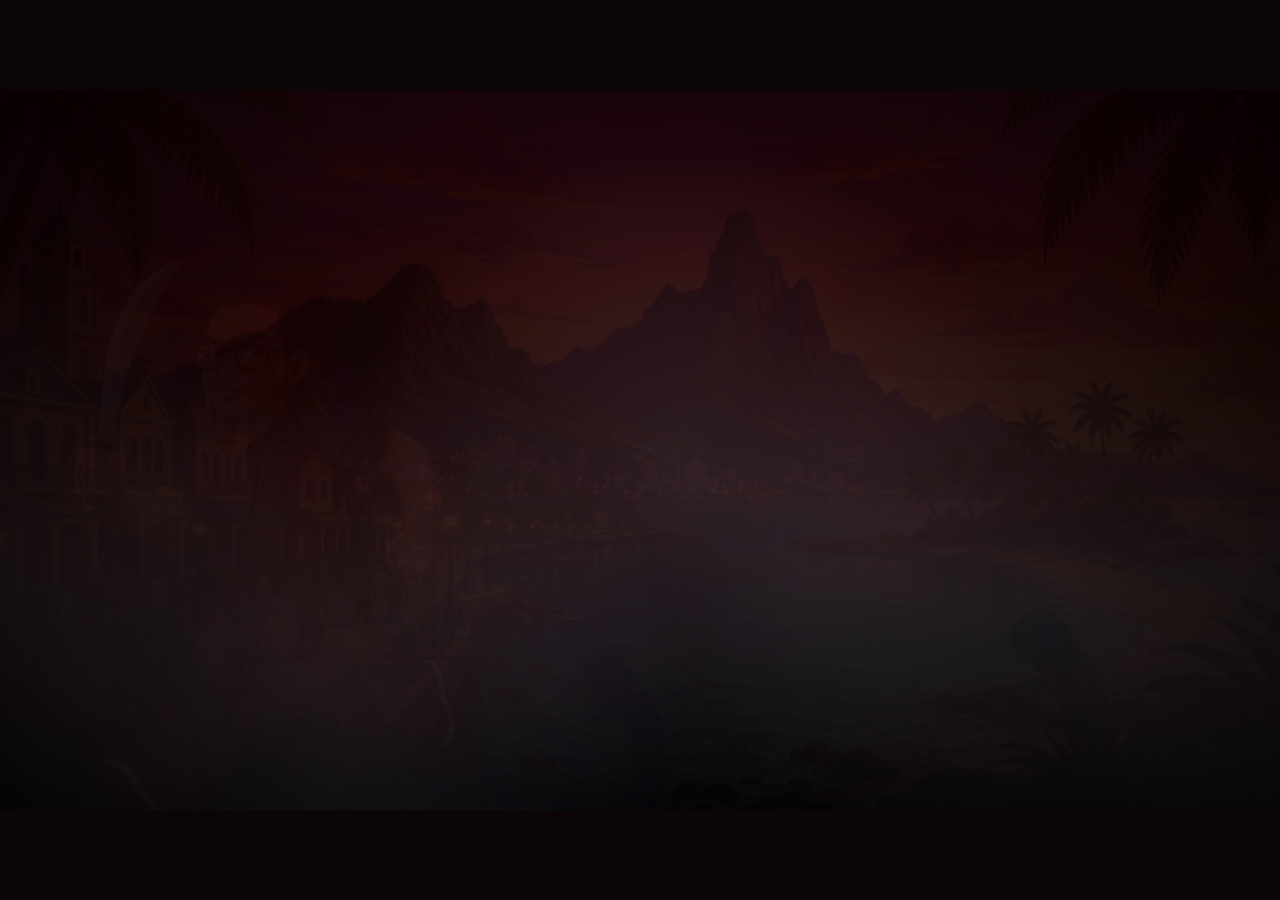
<file: index.html>
<!DOCTYPE html>
<html lang="en">
<head>
<meta charset="utf-8">
<meta name="viewport" content="width=device-width, initial-scale=1, maximum-scale=1, user-scalable=no, viewport-fit=cover">
<meta name="apple-mobile-web-app-capable" content="yes">
<meta name="mobile-web-app-capable" content="yes">
<meta name="theme-color" content="#0b0507">
<title>ZOMBI LILE RUNNER</title>
<link rel="stylesheet" href="css/style.css">
<link rel="icon" type="image/png" href="favicon.png">

</head>
<body>
<div id="stage">
<canvas id="game"></canvas>

<!-- HUD buttons -->
<button id="btnPause" class="hudbtn hidden" aria-label="Pause">II</button>
<button id="btnMute" class="hudbtn hidden" aria-label="Sound">&#9835;</button>

<!-- Title -->
<div id="title" class="screen">
  <div class="title-spacer"></div>
  <div class="menu">
    <button id="btnStart" class="big">RUN!</button>
    <div class="row">
      <button id="btnLevels" class="small">LEVELS</button>
      <button id="btnHow" class="small">HOW TO PLAY</button>
    </div>
    <div class="row">
      <button id="btnChal" class="small">DAILY</button>
      <button id="btnFits" class="small">OUTFITS</button>
      <button id="btnSets" class="small">SETTINGS</button>
    </div>
    <div id="bestLine" class="best"></div>
    <div id="dailyLine" class="best"></div>
  </div>
  <div class="credit"><div class="dev">Developed by Mr Boyjonauth Kevin</div><div class="studio"><img class="bslogo" alt="Bojo Solutions logo"><span>Bojo Solutions</span></div></div>
</div>

<!-- Level select -->
<div id="levels" class="screen hidden">
  <h2 class="drip">CHOOSE YOUR RUN</h2>
  <div id="levelGrid" class="grid"></div>
  <button id="btnLevelsBack" class="small">BACK</button>
</div>

<!-- Tutorial overlay -->
<div id="tutorial" class="screen hidden">
  <div class="tut">
    <div class="tut-half left"><div class="tut-icon">&#8679;</div><b>TAP LEFT</b><br>or swipe up<br>= JUMP<br><small>tap again in the air = double jump</small></div>
    <div class="tut-half right"><div class="tut-icon">&#9876;</div><b>TAP RIGHT</b><br>= SABRE<br><small>1 tap: chop the head off<br>2 taps: cleave in half<br>3 taps: SPIN (needs a full spin meter)</small></div>
  </div>
  <div class="tut-bottom"><b>SWIPE DOWN</b> anywhere = SLIDE &nbsp;|&nbsp; Keyboard: <b>Space/&uarr;</b> jump, <b>&darr;/S</b> slide, <b>X/J/Enter</b> sabre, <b>P</b> pause<br>
  Only a cut to the head (or a cleave) kills. Stomping just staggers. Helmets need a cleave. Guns picked up on the run <b>auto-fire</b> (tap-right is still the sabre). Vehicles fire rockets, on tap or automatically. Big brutes and tanks: slide under, cleave, or use a gun.</div>
  <button id="btnTutGo" class="big">GOT IT</button>
</div>

<!-- Level intro / complete -->
<div id="card" class="screen hidden">
  <div class="card-inner">
    <div id="cardKicker" class="kicker"></div>
    <h2 id="cardTitle" class="drip"></h2>
    <p id="cardText"></p>
    <button id="btnCard" class="big">GO</button>
  </div>
</div>

<!-- Pause -->
<div id="pause" class="screen hidden">
  <h2 class="drip">PAUSED</h2>
  <button id="btnResume" class="big">RESUME</button>
  <div class="row"><button id="btnQuit" class="small">QUIT TO TITLE</button>
    <button id="btnVibePause" class="small">VIBRATION: ON</button></div>
</div>

<!-- Daily challenges -->
<div id="challenges" class="screen hidden">
  <h2 class="drip">DAILY CHALLENGES</h2>
  <p id="chalDate" class="kicker"></p>
  <div id="chalList" class="chal-list"></div>
  <p class="best" id="chalBank"></p>
  <button id="btnChalBack" class="small">BACK</button>
</div>

<!-- Outfits -->
<div id="outfits" class="screen hidden">
  <h2 class="drip">OUTFITS</h2>
  <p class="kicker">Tints for Bojo. Unlock them by playing.</p>
  <div id="fitGrid" class="fit-grid"></div>
  <button id="btnFitsBack" class="small">BACK</button>
</div>

<!-- Settings -->
<div id="settings" class="screen hidden">
  <h2 class="drip">SETTINGS</h2>
  <div class="row" style="margin:2vmin 0">
    <button id="btnVibe" class="small">VIBRATION: ON</button>
  </div>
  <p>Vibration buzzes on hits, big kills and explosions (if your phone supports it).</p>
  <button id="btnSetsBack" class="small">BACK</button>
</div>

<!-- Game over -->
<div id="over" class="screen hidden">
  <h2 class="drip">YOU GOT BITTEN</h2>
  <p id="overText"></p>
  <button id="btnRetryLevel" class="big">TRY THIS LEVEL AGAIN</button>
  <div class="row"><button id="btnRetry" class="small">RESTART FROM PORT LOUIS</button><button id="btnOverTitle" class="small">TITLE</button></div>
</div>

<!-- Victory -->
<div id="victory" class="screen hidden">
  <h2 class="drip gold">MAURITIUS IS SAVED!</h2>
  <p id="vicText"></p>
  <button id="btnVicAgain" class="big">RUN AGAIN</button>
</div>

</div><!-- /stage -->

<!-- Rotate hint (full viewport, not letterboxed) -->
<div id="rotate" class="hidden">
  <div class="phone"></div>
  <p>Turn your phone sideways for the best run</p>
  <button id="btnRotateOk" class="small">PLAY ANYWAY</button>
</div>

<script src="js/assets.js"></script>
<script src="js/voice.js"></script>
<script src="js/audio.js"></script>
<script src="js/levels.js"></script>
<script src="js/art.js"></script>
<script src="js/game.js"></script>
</body>
</html>
</file>
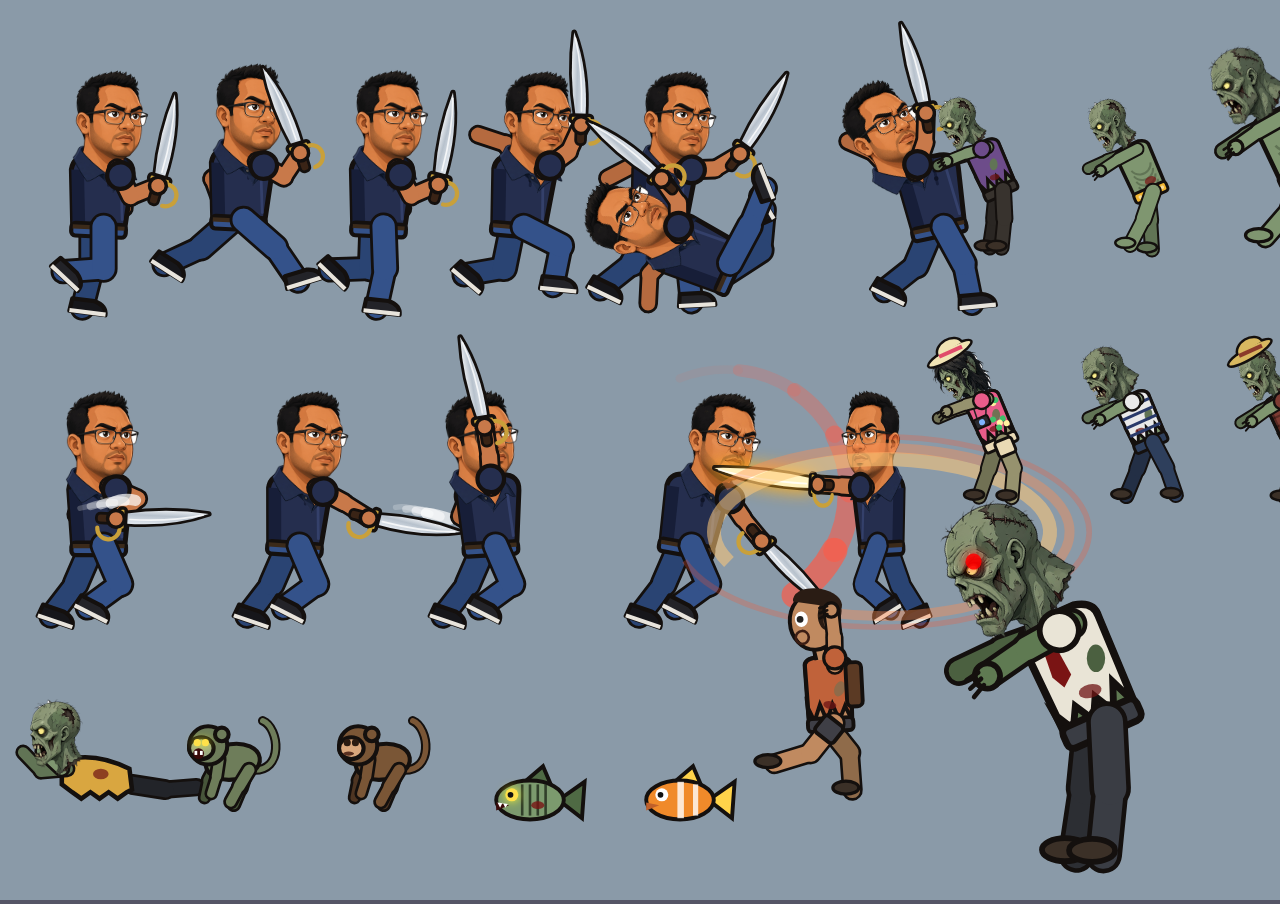
<file: tools/art_test.html>
<!DOCTYPE html><html><body style="margin:0;background:#556"><canvas id="c" width="1600" height="900"></canvas>
<script src="../js/assets.js"></script><script src="../js/art.js"></script>
<script>
var c=document.getElementById('c').getContext('2d');
ZRArt.load(function(){
  c.fillStyle='#8a9aa8';c.fillRect(0,0,1600,900);
  c.save();c.scale(1.4,1.4);
  var poses=[['run',0],['run',1.6],['run',3.1],['jump',0],['fall',0],['slide',0],['hurt',0]];
  poses.forEach(function(p,i){c.save();c.translate(70+i*100,220);ZRArt.hero(c,{pose:p[0],phase:p[1]});c.restore();});
  [['slash',0.1],['slash',0.6],['cleave',0.2],['cleave',0.7],['spin',0.3]].forEach(function(p,i){c.save();c.translate(70+i*140,450);ZRArt.hero(c,{pose:'run',phase:0.5,atype:p[0],at:p[1],power:i==4});c.restore();});
  c.restore();
  var outfits=['city','swim','swim','hiker','tourist','fisher','cane'];
  c.save();c.translate(0,0);
  outfits.forEach(function(o,i){var z={type:i==2?'brute':'walker',phase:i,seed:i+1,skin:'#7f9670',outfit:ZRArt.outfit(o,i*7+ (o=='swim'&&i==2?2:0)),head:o=='swim'&&i==1?'zHead0':['zHead0','zHead1','zHead2'][i%3]};
    c.save();c.translate(1000+ (i%4)*150, 250+Math.floor(i/4)*250);ZRArt.zombie(c,z);c.restore();});
  var extra=[{type:'crawler',phase:1,seed:3,skin:'#7f9670',outfit:ZRArt.outfit('city',3),head:'zHead0'},{type:'monkey',phase:1,tr:1},{type:'monkey',phase:1,tr:0},{type:'fish',tr:1},{type:'fish',tr:0},
   {type:'walker',phase:0.5,seed:4,skin:'#7f9670',tr:0,humanSkin:'#c08a60',outfit:ZRArt.outfit('hiker',2),head:'zHead0',panic:true}];
  extra.forEach(function(z,i){c.save();c.translate(80+i*150,800);c.scale(1.3,1.3);ZRArt.zombie(c,z);c.restore();});
  c.save();c.translate(1100,860);ZRArt.zombie(c,{type:'boss',phase:0,seed:9,skin:'#5f7a52',outfit:ZRArt.outfit('city',1),head:'zHead2'});c.restore();
  window.done=true;
});
</script></body></html>
</file>
<file: css/style.css>
* { box-sizing: border-box; -webkit-tap-highlight-color: transparent; }
html, body { margin: 0; padding: 0; width: 100%; height: 100%; height: 100dvh; overflow: hidden; background: #0b0507;
  overscroll-behavior: none; touch-action: manipulation; -webkit-user-select: none; user-select: none; -webkit-touch-callout: none;
  font-family: "Trebuchet MS", "Segoe UI", Roboto, Arial, sans-serif; color: #f3ead8;
  --sat: env(safe-area-inset-top, 0px);
  --sar: env(safe-area-inset-right, 0px);
  --sab: env(safe-area-inset-bottom, 0px);
  --sal: env(safe-area-inset-left, 0px); }

/* Letterboxed 16:9 stage (sized/positioned in JS). Menus live inside it so they stay aligned with the game. */
#stage { position: fixed; left: 0; top: 0; width: 100%; height: 100%; overflow: hidden; background: #000; }
canvas#game { position: absolute; inset: 0; width: 100%; height: 100%; display: block; touch-action: none; }

.hidden { display: none !important; }
.screen { position: absolute; inset: 0; display: flex; flex-direction: column; align-items: center; justify-content: center;
  gap: 2vmin; padding: 8px;
  text-align: center; z-index: 5;
  overflow-x: hidden; overflow-y: auto; min-height: 0; max-height: 100%;
  touch-action: pan-y; -webkit-overflow-scrolling: touch; overscroll-behavior: contain; }
#levels, #pause, #over, #victory, #card, #tutorial, #challenges, #outfits, #settings { background: radial-gradient(ellipse at center, rgba(30,6,8,.80), rgba(5,2,3,.94)); }
#title { justify-content: flex-end; padding-bottom: 5%; background: transparent; pointer-events: none; overflow: hidden; }
#title .menu { pointer-events: auto; display: flex; flex-direction: column; align-items: center; gap: 1.6vmin; flex: 0 0 auto; max-height: 100%; overflow-y: auto; touch-action: pan-y; -webkit-overflow-scrolling: touch; }
.title-spacer { flex: 1; min-height: 0; }
.row { display: flex; gap: 2vmin; flex-wrap: wrap; justify-content: center; }
button { font-family: inherit; cursor: pointer; border: none; color: #fff; text-shadow: 0 2px 0 rgba(0,0,0,.5); touch-action: manipulation; }
button.big { font-size: clamp(20px, 5vmin, 40px); font-weight: 900; letter-spacing: .12em; padding: 1.6vmin 7vmin; border-radius: 14px;
  background: linear-gradient(#d4202a, #7c0b10); box-shadow: 0 6px 0 #3e0306, 0 0 30px rgba(220,30,30,.45); }
button.big:active { transform: translateY(4px); box-shadow: 0 2px 0 #3e0306; }
button.small { font-size: clamp(13px, 2.8vmin, 20px); font-weight: 800; letter-spacing: .08em; padding: 1.2vmin 3.5vmin; border-radius: 10px;
  background: rgba(255,255,255,.12); border: 2px solid rgba(255,255,255,.25); }
.best { font-size: clamp(12px, 2.6vmin, 18px); color: #f7d36b; text-shadow: 0 2px 4px #000; min-height: 1em; }
h2.drip { margin: 0; font-size: clamp(22px, 7vmin, 64px); font-weight: 900; letter-spacing: .06em; color: #e01b24;
  text-shadow: 0 3px 0 #4a0306, 0 0 24px rgba(255,0,0,.45); flex: 0 0 auto; }
h2.gold { color: #ffcc3a; text-shadow: 0 3px 0 #5a3a00, 0 0 24px rgba(255,200,0,.5); }
p { max-width: 80%; font-size: clamp(14px, 3vmin, 22px); line-height: 1.45; margin: .4em 0; }
.kicker { font-size: clamp(13px, 2.6vmin, 18px); letter-spacing: .3em; color: #f7d36b; }
.grid { display: grid; grid-template-columns: repeat(4, minmax(88px, 1fr)); gap: 1.2vmin; width: 100%; }
.grid button { padding: 1.4vmin; border-radius: 10px; background: rgba(120,10,14,.55); border: 2px solid rgba(255,80,80,.35);
  font-size: clamp(11px, 2.4vmin, 17px); font-weight: 800; line-height: 1.25; }
.grid button.locked { opacity: .35; }
.grid button small { display: block; font-weight: 400; opacity: .8; }

/* Level select: title + Back stay put; the grid scrolls so 13–14 are always reachable */
#levels { overflow: hidden; justify-content: flex-start; gap: 1.2vmin;
  padding: max(8px, env(safe-area-inset-top, 0px)) max(8px, env(safe-area-inset-right, 0px)) max(8px, env(safe-area-inset-bottom, 0px)) max(8px, env(safe-area-inset-left, 0px)); }
#levels h2 { flex: 0 0 auto; }
#levelGrid { flex: 1 1 auto; min-height: 0; width: 100%; overflow-y: auto; overflow-x: hidden;
  touch-action: pan-y; -webkit-overflow-scrolling: touch; overscroll-behavior: contain;
  padding: 4px 2px 12px; }
#levels > button { flex: 0 0 auto; margin-top: 0.2vmin; }

.hudbtn { position: absolute; top: 10px; width: 44px; height: 44px; border-radius: 50%; z-index: 4;
  background: rgba(0,0,0,.45); border: 2px solid rgba(255,255,255,.35); font-size: 18px; font-weight: 900; }
#btnPause { right: 12px; }
#btnMute { right: 64px; }
.tut { display: flex; width: min(92%, 900px); gap: 2vmin; flex: 1 1 auto; min-height: 0; overflow: auto; }
.tut-half { flex: 1; border: 3px dashed rgba(255,255,255,.35); border-radius: 18px; padding: 3vmin 2vmin; font-size: clamp(14px, 3.2vmin, 22px); line-height: 1.35; }
.tut-half.left { background: rgba(40,120,255,.14); }
.tut-half.right { background: rgba(255,40,40,.16); }
.tut-icon { font-size: clamp(28px, 8vmin, 60px); }
.tut-half small { opacity: .85; font-size: .8em; }
.tut-bottom { max-width: 90%; font-size: clamp(12px, 2.5vmin, 17px); line-height: 1.5; opacity: .92; }
#rotate { position: fixed; inset: 0; z-index: 20; background: #0b0507; display: flex; flex-direction: column; align-items: center; justify-content: center; gap: 18px; text-align: center; }
#rotate .phone { width: 60px; height: 100px; border: 5px solid #e01b24; border-radius: 12px; animation: rot 2s ease-in-out infinite; }
@keyframes rot { 0%, 20% { transform: rotate(0); } 50%, 80% { transform: rotate(-90deg); } 100% { transform: rotate(0); } }
@media (max-aspect-ratio: 1/1) { .grid { grid-template-columns: repeat(2, minmax(88px, 1fr)); } .tut { flex-direction: column; } }
#title.dim .menu { opacity: 0; pointer-events: none; }
#title .menu { transition: opacity .6s; }
@media (min-aspect-ratio: 23/20) { #title { align-items: center; padding-left: 36%; } }

.chal-list { display: flex; flex-direction: column; gap: 1.6vmin; width: min(92%, 640px); flex: 1 1 auto; min-height: 0; max-height: none; overflow: auto;
  touch-action: pan-y; -webkit-overflow-scrolling: touch; overscroll-behavior: contain; }
.chal { text-align: left; background: rgba(120,10,14,.45); border: 2px solid rgba(255,80,80,.35); border-radius: 12px; padding: 1.6vmin 2vmin; }
.chal h3 { margin: 0 0 .3em; font-size: clamp(14px, 3vmin, 20px); letter-spacing: .06em; color: #ffcc3a; }
.chal p { margin: 0; font-size: clamp(12px, 2.5vmin, 16px); max-width: none; }
.chal .bar { margin-top: .6em; height: 8px; background: rgba(0,0,0,.45); border-radius: 4px; overflow: hidden; }
.chal .bar > span { display: block; height: 100%; background: #e01b24; }
.chal.done { border-color: #ffcc3a; background: rgba(80,50,10,.45); }
.chal.done h3:after { content: '  DONE'; color: #9cff6a; }
.fit-grid { display: grid; grid-template-columns: repeat(3, minmax(88px, 1fr)); gap: 1.6vmin; width: min(92%, 720px); flex: 1 1 auto; min-height: 0; overflow: auto;
  touch-action: pan-y; -webkit-overflow-scrolling: touch; overscroll-behavior: contain; }
.fit-card { padding: 1.4vmin; border-radius: 12px; background: rgba(120,10,14,.5); border: 2px solid rgba(255,80,80,.35); font-weight: 800; font-size: clamp(11px, 2.3vmin, 16px); line-height: 1.3; }
.fit-card.locked { opacity: .4; }
.fit-card.on { border-color: #ffcc3a; box-shadow: 0 0 16px rgba(255,200,60,.35); }
.fit-swatch { height: 36px; border-radius: 8px; margin-bottom: 8px; border: 2px solid #14100e; }
.fit-card small { display: block; font-weight: 400; opacity: .85; margin-top: 4px; }
@media (max-aspect-ratio: 1/1) { .fit-grid { grid-template-columns: repeat(2, minmax(88px, 1fr)); } }

/* opaque menus */
#challenges, #outfits, #settings { background: radial-gradient(ellipse at center, rgba(18,4,6,.97), rgba(4,1,2,.995));
  overflow: hidden; justify-content: flex-start; }
#challenges > h2, #challenges > p, #challenges > button,
#outfits > h2, #outfits > p, #outfits > button,
#settings > h2, #settings > button { flex: 0 0 auto; }
/* level lock feedback + final level highlight (levels 10-14 update) */
.grid button.locked { cursor: not-allowed; filter: grayscale(.6); }
.grid button.shake { animation: zr-shake .35s ease; }
@keyframes zr-shake { 0%,100% { transform: translateX(0); } 20% { transform: translateX(-6px); } 40% { transform: translateX(6px); } 60% { transform: translateX(-4px); } 80% { transform: translateX(4px); } }
.grid button:last-child:not(.locked) { border-color: rgba(255,210,60,.8); box-shadow: 0 0 14px rgba(255,180,40,.45); }
#victory #vicText { max-width: min(92%, 760px); line-height: 1.45; }
#victory { background: radial-gradient(ellipse at center, rgba(30,6,8,.72), rgba(5,2,3,.30)); }

/* ---- credits (small & subtle), same approach as Paille-en-Queue ---- */
.credit { display: flex; flex-direction: column; align-items: center; gap: 3px; opacity: 0.82; margin-bottom: 0.4vmin; text-shadow: 0 1px 3px rgba(0,0,0,0.85); pointer-events: none; color: #fff; flex: 0 0 auto; }
.credit .dev { font-size: clamp(10px, 1.55vmin, 13px); font-weight: 600; letter-spacing: 0.04em; color: #fff; }
.credit .studio { display: flex; align-items: center; gap: 6px; font-size: clamp(10px, 1.45vmin, 12px); font-weight: 800; letter-spacing: 0.14em; text-transform: uppercase;
  background: linear-gradient(90deg, #c59bff, #7ee8ff); -webkit-background-clip: text; background-clip: text; color: transparent; text-shadow: none; filter: drop-shadow(0 1px 2px rgba(0,0,0,0.8)); }
.credit .bslogo { height: clamp(26px, 4.6vmin, 44px); width: auto; filter: drop-shadow(0 1px 3px rgba(0,0,0,0.7)); }
#title .credit { transition: opacity .6s; }
#title.dim .credit { opacity: 0; }
/* Landscape: menu sits on the right (padding-left: 36%). Pin the credit to the
   bottom centre of the left art column so it never covers the buttons.
   Percentages are of the letterboxed stage, not the full phone viewport. */
@media (min-aspect-ratio: 23/20) {
  #title .credit {
    position: absolute;
    left: 18%;
    transform: translateX(-50%);
    bottom: max(8px, 1.5%);
    margin-bottom: 0;
    z-index: 6;
  }
}
</file>
